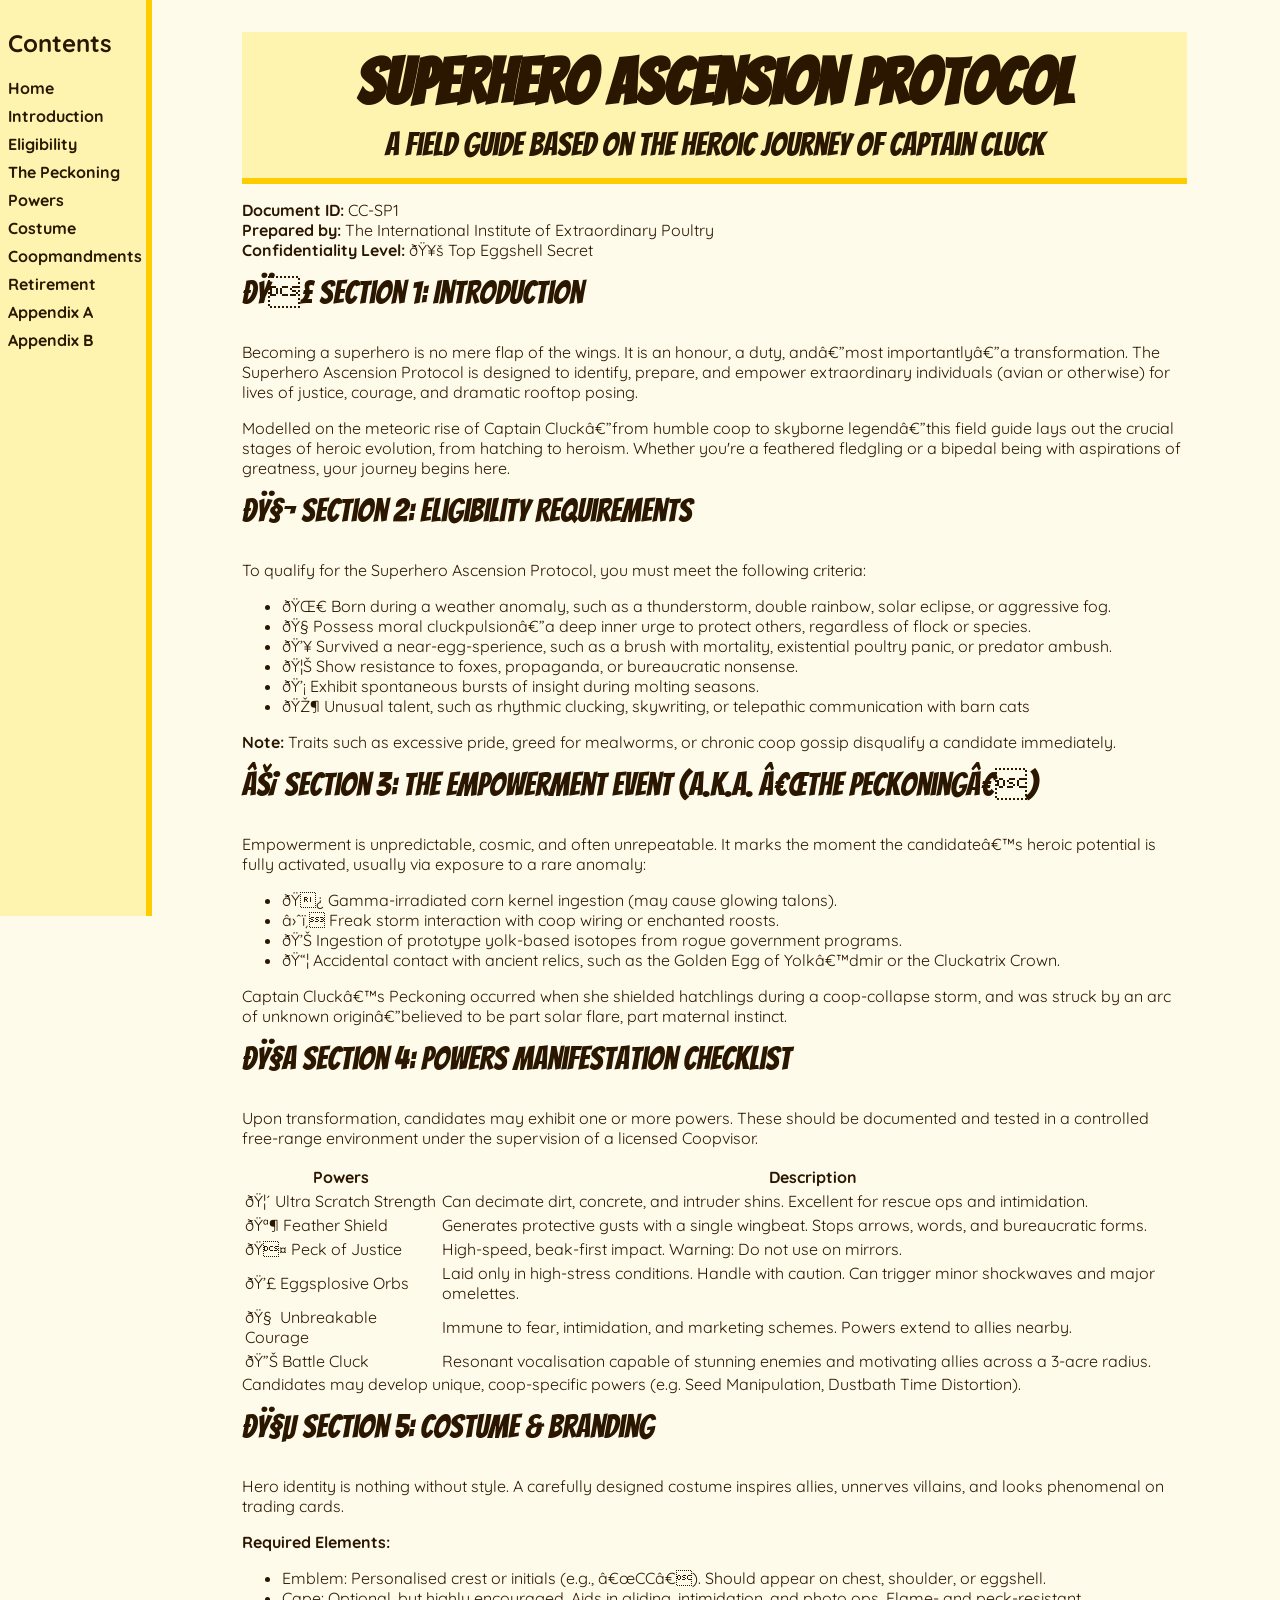
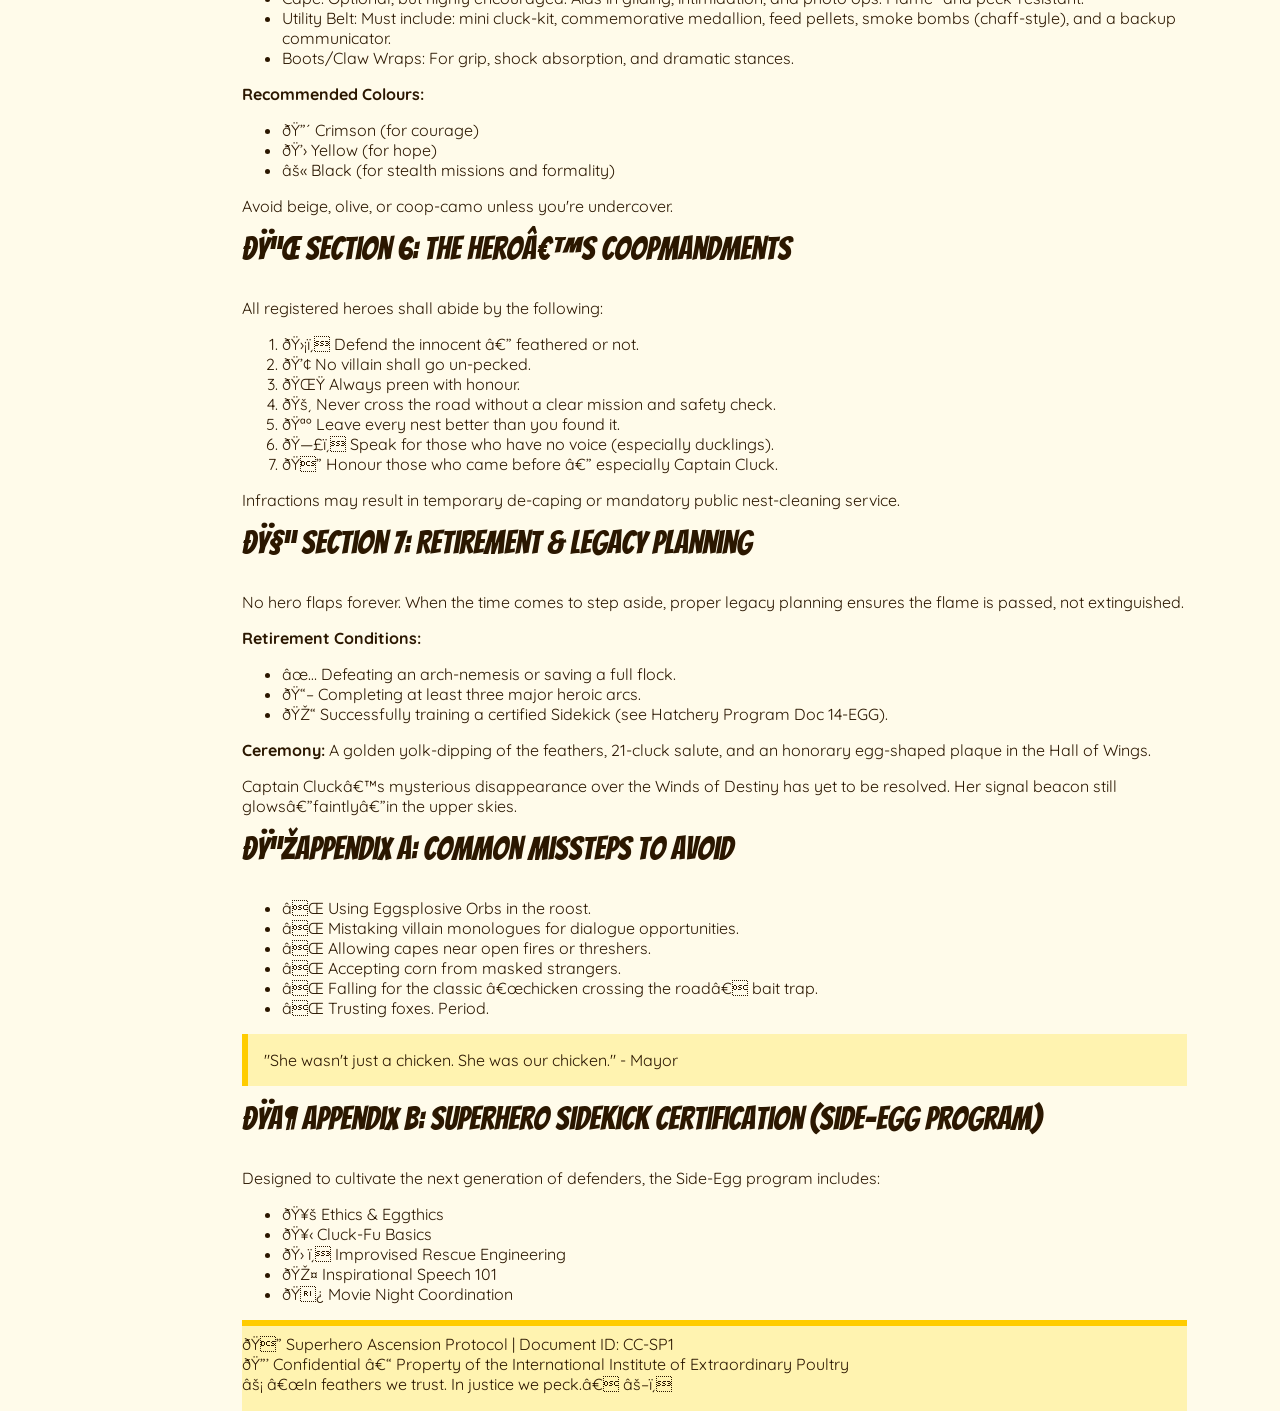
<file: index.html>
<!DOCTYPE html>

<head>
    <title>Superhero Ascension Protocol</title>
    <metacharset="utf-8">
    <meta name="viewport" content="width=device-width, initial-scale=1">
    <link rel="stylesheet" href="./styles.css">
    <link href="https://fonts.googleapis.com/css2?family=Bangers&family=Quicksand:wght@400;700&display=swap" rel="stylesheet">
    <html lang="en">
</head>
<body>
    

    <nav class="side-nav">
        <ul>
            <li><h2>Contents</h2></li>
            <li><a href="#home">Home</a></li>
            <li><a href="#intro">Introduction</a></li>
            <li><a href="#eligibility">Eligibility</a></li>
            <li><a href="#peckoning">The Peckoning</a></li>
            <li><a href="#powers">Powers</a></li>
            <li><a href="#costume">Costume</a></li>
            <li><a href="#coopmandments">Coopmandments</a></li>
            <li><a href="#retirement">Retirement</a></li>
            <li><a href="#appendix-a">Appendix A</a></li>
            <li><a href="#appendix-b">Appendix B</a></li>
        </ul>
    </nav>
    <div class="body-content">
        <div class="header-content">
            <div class="header-title">
                <h1 id="home">Superhero Ascension Protocol</h1>
                <h2>A Field Guide Based on the Heroic Journey of Captain Cluck</h2>
            </div>
            <p>
            <b>Document ID:</b> CC-SP1<br>
            <b>Prepared by:</b> The International Institute of Extraordinary Poultry<br>
            <b>Confidentiality Level:</b> 🥚 Top Eggshell Secret
            </p>
        </div>
        <div class="text-content">
            <section id="intro"><h3>🐣 Section 1: Introduction</h3>
                <p>Becoming a superhero is no mere flap of the wings. It is an honour, a duty, and—most importantly—a transformation. The Superhero Ascension Protocol is designed to identify, prepare, and empower extraordinary individuals (avian or otherwise) for lives of justice, courage, and dramatic rooftop posing.</p>
                <p>Modelled on the meteoric rise of Captain Cluck—from humble coop to skyborne legend—this field guide lays out the crucial stages of heroic evolution, from hatching to heroism. Whether you're a feathered fledgling or a bipedal being with aspirations of greatness, your journey begins here.</p>
            </section>
            <section id="eligibility"><h3>🧬 Section 2: Eligibility Requirements</h3>
                <p>To qualify for the Superhero Ascension Protocol, you must meet the following criteria:</p>
                <ul>
                    <li>🌀 Born during a weather anomaly, such as a thunderstorm, double rainbow, solar eclipse, or aggressive fog.</li>
                    <li>🧭 Possess moral cluckpulsion—a deep inner urge to protect others, regardless of flock or species.</li>
                    <li>💥 Survived a near-egg-sperience, such as a brush with mortality, existential poultry panic, or predator ambush.</li>
                    <li>🦊 Show resistance to foxes, propaganda, or bureaucratic nonsense.</li>
                    <li>💡 Exhibit spontaneous bursts of insight during molting seasons.</li>
                    <li>🎶 Unusual talent, such as rhythmic clucking, skywriting, or telepathic communication with barn cats</li>
                </ul>
                <p><b>Note:</b> Traits such as excessive pride, greed for mealworms, or chronic coop gossip disqualify a candidate immediately.</p>
            </section>
            <section id="peckoning"><h3>⚡ Section 3: The Empowerment Event (a.k.a. “The Peckoning”)</h3>
                <p>Empowerment is unpredictable, cosmic, and often unrepeatable. It marks the moment the candidate’s heroic potential is fully activated, usually via exposure to a rare anomaly:</p>
                <ul>
                    <li>🍿 Gamma-irradiated corn kernel ingestion (may cause glowing talons).</li>
                    <li>⛈️ Freak storm interaction with coop wiring or enchanted roosts.</li>
                    <li>💊 Ingestion of prototype yolk-based isotopes from rogue government programs.</li>
                    <li>📦 Accidental contact with ancient relics, such as the Golden Egg of Yolk’dmir or the Cluckatrix Crown.</li>
                </ul>
                <p>Captain Cluck’s Peckoning occurred when she shielded hatchlings during a coop-collapse storm, and was struck by an arc of unknown origin—believed to be part solar flare, part maternal instinct.</p>
            </section>
            <section id="powers"><h3>🧪 Section 4: Powers Manifestation Checklist</h3>
                <p>Upon transformation, candidates may exhibit one or more powers. These should be documented and tested in a controlled free-range environment under the supervision of a licensed Coopvisor.</p>
                <table>
                    <tr>
                        <th><b>Powers</b></th>
                        <th><b>Description</b></th>
                    </tr>
                    <tr>
                        <td>🦴 Ultra Scratch Strength</td>
                        <td>Can decimate dirt, concrete, and intruder shins. Excellent for rescue ops and intimidation.</td>
                    </tr>
                    <tr>
                        <td>🪶 Feather Shield</td>
                        <td>Generates protective gusts with a single wingbeat. Stops arrows, words, and bureaucratic forms.</td>
                    </tr>
                    <tr>
                        <td>🐤 Peck of Justice</td>
                        <td>High-speed, beak-first impact. Warning: Do not use on mirrors.</td>
                    </tr>
                    <tr>
                        <td>💣 Eggsplosive Orbs</td>
                        <td>Laid only in high-stress conditions. Handle with caution. Can trigger minor shockwaves and major omelettes.</td>
                    </tr>
                    <tr>
                        <td>🧠 Unbreakable Courage</td>
                        <td>Immune to fear, intimidation, and marketing schemes. Powers extend to allies nearby.</td>
                    </tr>
                    <tr>
                        <td>🔊 Battle Cluck</td>
                        <td>Resonant vocalisation capable of stunning enemies and motivating allies across a 3-acre radius.</td>
                    </tr>
                </table>
                <p>Candidates may develop unique, coop-specific powers (e.g. Seed Manipulation, Dustbath Time Distortion).</p>
            </section>
            <section id="costume"><h3>🧵 Section 5: Costume & Branding</h3>
                <p>Hero identity is nothing without style. A carefully designed costume inspires allies, unnerves villains, and looks phenomenal on trading cards.</p>
                <P><b>Required Elements:</b></P>
                <ul>
                    <li>Emblem: Personalised crest or initials (e.g., “CC”). Should appear on chest, shoulder, or eggshell.</li>
                    <li>Cape: Optional, but highly encouraged. Aids in gliding, intimidation, and photo ops. Flame- and peck-resistant.</li>
                    <li>Utility Belt: Must include: mini cluck-kit, commemorative medallion, feed pellets, smoke bombs (chaff-style), and a backup communicator.</li>
                    <li>Boots/Claw Wraps: For grip, shock absorption, and dramatic stances.</li>
                </ul>
                <p><b>Recommended Colours:</b></p>
                <ul>
                    <li>🔴 Crimson (for courage)</li>
                    <li>💛 Yellow (for hope)</li>
                    <li>⚫ Black (for stealth missions and formality)</li>
                </ul>
                <p>Avoid beige, olive, or coop-camo unless you're undercover.</p>
            </section>
            <section id="coopmandments"><h3>📜 Section 6: The Hero’s Coopmandments</h3>
                <p>All registered heroes shall abide by the following:</p>
                <ol>
                    <li>🛡️ Defend the innocent — feathered or not.</li>
                    <li>💢 No villain shall go un-pecked.</li>
                    <li>🌟 Always preen with honour.</li>
                    <li>🚸 Never cross the road without a clear mission and safety check.</li>
                    <li>🪺 Leave every nest better than you found it.</li>
                    <li>🗣️ Speak for those who have no voice (especially ducklings).</li>
                    <li>🐔 Honour those who came before — especially Captain Cluck.</li>
                </ol>
                <p>Infractions may result in temporary de-caping or mandatory public nest-cleaning service.</p>
            </section>
            <section id="retirement"><h3>🧓 Section 7: Retirement & Legacy Planning</h3>
                <p>No hero flaps forever. When the time comes to step aside, proper legacy planning ensures the flame is passed, not extinguished.</p>
                <p><b>Retirement Conditions:</b></p>
                <ul>
                    <li>✅ Defeating an arch-nemesis or saving a full flock.</li>
                    <li>📖 Completing at least three major heroic arcs.</li>
                    <li>🎓 Successfully training a certified Sidekick (see Hatchery Program Doc 14-EGG).</li>
                </ul>
                <p><b>Ceremony:</b> A golden yolk-dipping of the feathers, 21-cluck salute, and an honorary egg-shaped plaque in the Hall of Wings.</p>
                <p>Captain Cluck’s mysterious disappearance over the Winds of Destiny has yet to be resolved. Her signal beacon still glows—faintly—in the upper skies.</p>
            </section>
            <section id="appendix-a"><h3>📎Appendix A: Common Missteps to Avoid</h3>
                <ul>
                    <li>❌ Using Eggsplosive Orbs in the roost.</li>
                    <li>❌ Mistaking villain monologues for dialogue opportunities.</li>
                    <li>❌ Allowing capes near open fires or threshers.</li>
                    <li>❌ Accepting corn from masked strangers.</li>
                    <li>❌ Falling for the classic “chicken crossing the road” bait trap.</li>
                    <li>❌ Trusting foxes. Period.</li>
                </ul>
                <p class="quote">"She wasn't just a chicken. She was our chicken." - Mayor</p>
            </section>
            <section id="appendix-b"><h3>🪶 Appendix B: Superhero Sidekick Certification (Side-Egg Program)</h3>
                <p>Designed to cultivate the next generation of defenders, the Side-Egg program includes:</p>
                <ul>
                    <li>🥚 Ethics & Eggthics</li>
                    <li>🥋 Cluck-Fu Basics</li>
                    <li>🛠️ Improvised Rescue Engineering</li>
                    <li>🎤 Inspirational Speech 101</li>
                    <li>🍿 Movie Night Coordination</li>
                </ul>
            </section>
        </div>
        <footer>
            <p>
              🐔 Superhero Ascension Protocol | Document ID: CC-SP1<br>
              🔒 Confidential – Property of the International Institute of Extraordinary Poultry<br>
              ⚡ “In feathers we trust. In justice we peck.” ⚖️
            </p>
          </footer>
    </div>

</body>
</html>
</file>
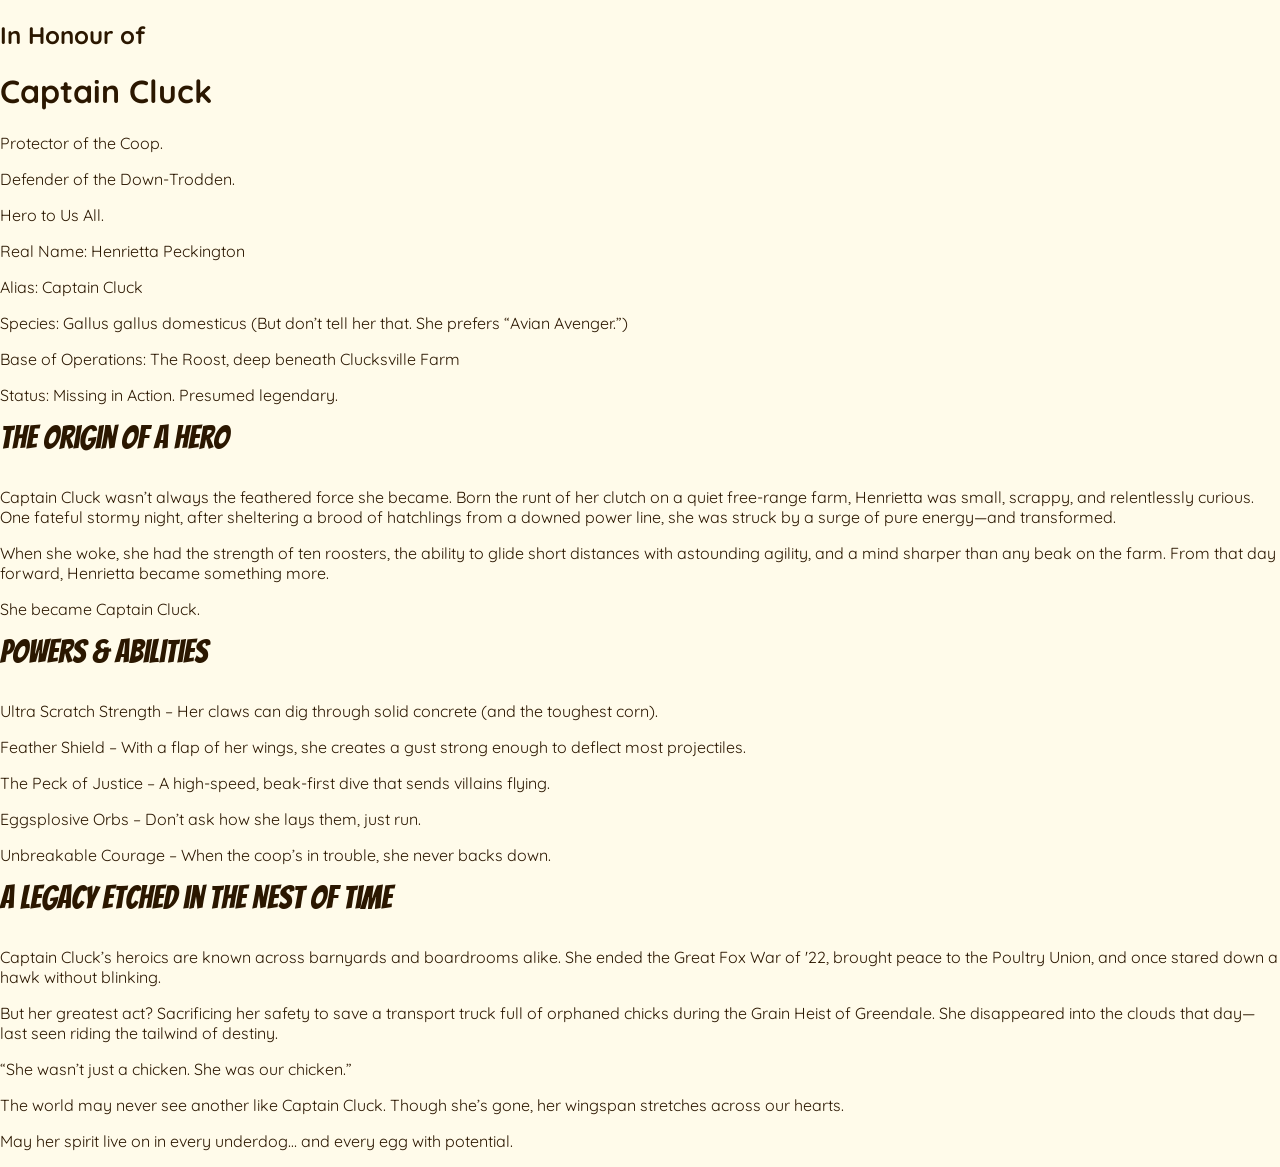
<file: main.html>
<!DOCTYPE html>
<html lang="en">
  <head>
    <meta charset="UTF-8" />
    <meta name="viewport" content="width=device-width, initial-scale=1.0" />
    <meta name="description" content="Captain Cluck Tribute Page" />
    <title>Captain Cluck Tribute Page</title>
    <link rel="stylesheet" href="styles.css" />
    <link href="https://fonts.googleapis.com/css2?family=Bangers&family=Comic+Neue:wght@400;700&family=Quicksand:wght@400;600&display=swap" rel="stylesheet">

  </head>
<body>
<div>
    <div class="header">
        <h2>In Honour of</h2>
        <h1>Captain Cluck</h1>
        <p>Protector of the Coop.</p>
        <p>Defender of the Down-Trodden.</p>
        <p>Hero to Us All.</p>
    </div>
    <div>
        <div>
            <p>Real Name: Henrietta Peckington</p>
            <p>Alias: Captain Cluck</p>
            <p>Species: Gallus gallus domesticus (But don’t tell her that. She prefers “Avian Avenger.”)</p>
            <p>Base of Operations: The Roost, deep beneath Clucksville Farm</p>
            <p>Status: Missing in Action. Presumed legendary.</p>
        </div>
        <div>
            <h3>The Origin of a Hero</h3>
            <p>Captain Cluck wasn’t always the feathered force she became. Born the runt of her clutch on a quiet free-range farm, Henrietta was small, scrappy, and relentlessly curious. One fateful stormy night, after sheltering a brood of hatchlings from a downed power line, she was struck by a surge of pure energy—and transformed.</p>
            <p>When she woke, she had the strength of ten roosters, the ability to glide short distances with astounding agility, and a mind sharper than any beak on the farm. From that day forward, Henrietta became something more.</p>
            <p>She became Captain Cluck.</p>
        </div>
    </div>
    <div>
        <div class="powers">
            <h3>Powers & Abilities</h3>
            <p>Ultra Scratch Strength – Her claws can dig through solid concrete (and the toughest corn).</p>
            <p>Feather Shield – With a flap of her wings, she creates a gust strong enough to deflect most projectiles.</p>
            <p>The Peck of Justice – A high-speed, beak-first dive that sends villains flying.</p>
            <p>Eggsplosive Orbs – Don’t ask how she lays them, just run.</p>
            <p>Unbreakable Courage – When the coop’s in trouble, she never backs down.</p>
        </div>
        <div>
            <h3>A Legacy Etched in the Nest of Time</h3>
            <p>Captain Cluck’s heroics are known across barnyards and boardrooms alike. She ended the Great Fox War of '22, brought peace to the Poultry Union, and once stared down a hawk without blinking.</p>
            <p>But her greatest act? Sacrificing her safety to save a transport truck full of orphaned chicks during the Grain Heist of Greendale. She disappeared into the clouds that day—last seen riding the tailwind of destiny.</p>
        </div>
    </div>
    <div>
        <p>“She wasn’t just a chicken. She was our chicken.”</p>
        <p>The world may never see another like Captain Cluck. Though she’s gone, her wingspan stretches across our hearts.</p>
        <p>May her spirit live on in every underdog… and every egg with potential.</p>
    </div>
</div>

</body>
</file>
<file: styles.css>
body {
    display: flex;
    justify-content: center;
    align-items: center;
    margin: 0;
    padding: 0;
    font-family: 'Quicksand', sans-serif;
    background: #fffbea;
    color: #2b1700;
}

b {
    font-weight: bold;
}

.header-title {
    background-color:#fff3b0;
    border-bottom: 0.4rem solid #ffcc00;
    padding: 1rem;
    margin: 0;
}

.header-title h1 {
    font-family: 'Bangers', cursive;
    font-size: 4rem;
    text-align: center;
    margin-top: 0;
}

.header-title h2 {
    font-family: 'Bangers', cursive;
    font-size: 2rem;
    margin-top: -2rem;
    text-align: left;
    font-weight: 400;
    text-align: center;
    margin-bottom: 0;
}

.header-content p {
    font-size: 1rem;
    padding-top: 1rem;
    text-align: left;
}

.side-nav {
    position: fixed;
    top: 0;
    left: 0;
    max-width: 200px;
    min-width: 130px;
    width: 10%;
    height: 100vh;
    background-color: #fff3b0;;
    padding: 0.5rem;
    border-right: 0.4rem solid #ffcc00;
    z-index: 1;
}

.side-nav ul {
    list-style: none;
    padding: 0;
}

.side-nav a {
    display: block;
    margin: 0.5rem 0;
    text-decoration: none;
    color: #2b1700;
    font-weight: bold;
}

.side-nav a:hover {
    text-decoration: underline;
}

h3 {
    font-family: 'Bangers', cursive;
    font-size: 2rem;
    margin-top: 0;
    text-align: left;
    font-weight: 400;
}

.body-content {
    flex-grow: 1;
    margin: auto;
    width: 80%;
    padding-top: 2rem;
    padding-left: 165px;
    padding-right:  1rem;
    max-width: 1000px;
}

.body-content p {
    font-size: 1rem;
    margin-top: 0;
    text-align: left;
}

.quote {
    background-color:#fff3b0;
    border-left: 0.4rem solid #ffcc00;
    padding: 1rem;;
}

footer {
    background-color: #fff3b0;
    border-top: 0.4rem solid #ffcc00;
    text-align: center;
    padding-top: 0.5rem;
    padding-bottom: 0.1rem;
}

@media screen and (max-width: 768px) {
    .side-nav {
        height: auto;
        min-height: 100px;
        width: 100%;
        max-width: 100%;
        position: fixed;
        top: 0;
        left: 0;
        right: 0;
        border-right: none;
        border-bottom: 0.4rem solid #ffcc00;
        padding: 0.5rem;
        box-sizing: border-box;
        overflow-y: auto;
    }

    .side-nav ul {
        list-style: none;
        padding: 0;
        margin: 0;
        display: flex;
        flex-wrap: wrap;
        justify-content: center;
        align-items: center;
        gap: 0.25rem;
        row-gap: 0.2rem;
    }
    
    .side-nav li {
        flex: 0 0 auto;
        text-align: center;
    }
    
    .side-nav a {
        margin: 0;
        padding: 0.25rem 0.5rem;
        white-space: nowrap;
        border-radius: 4px;
    }

    .side-nav h2 {
        margin: 0;
    }
    
    .body-content {
        flex-grow: 1;
        margin-left: auto;
        margin-right: auto;
        width: 90%;
        padding-top: 150px;
        padding-left: 1rem !important;
    }
    
}
</file>
